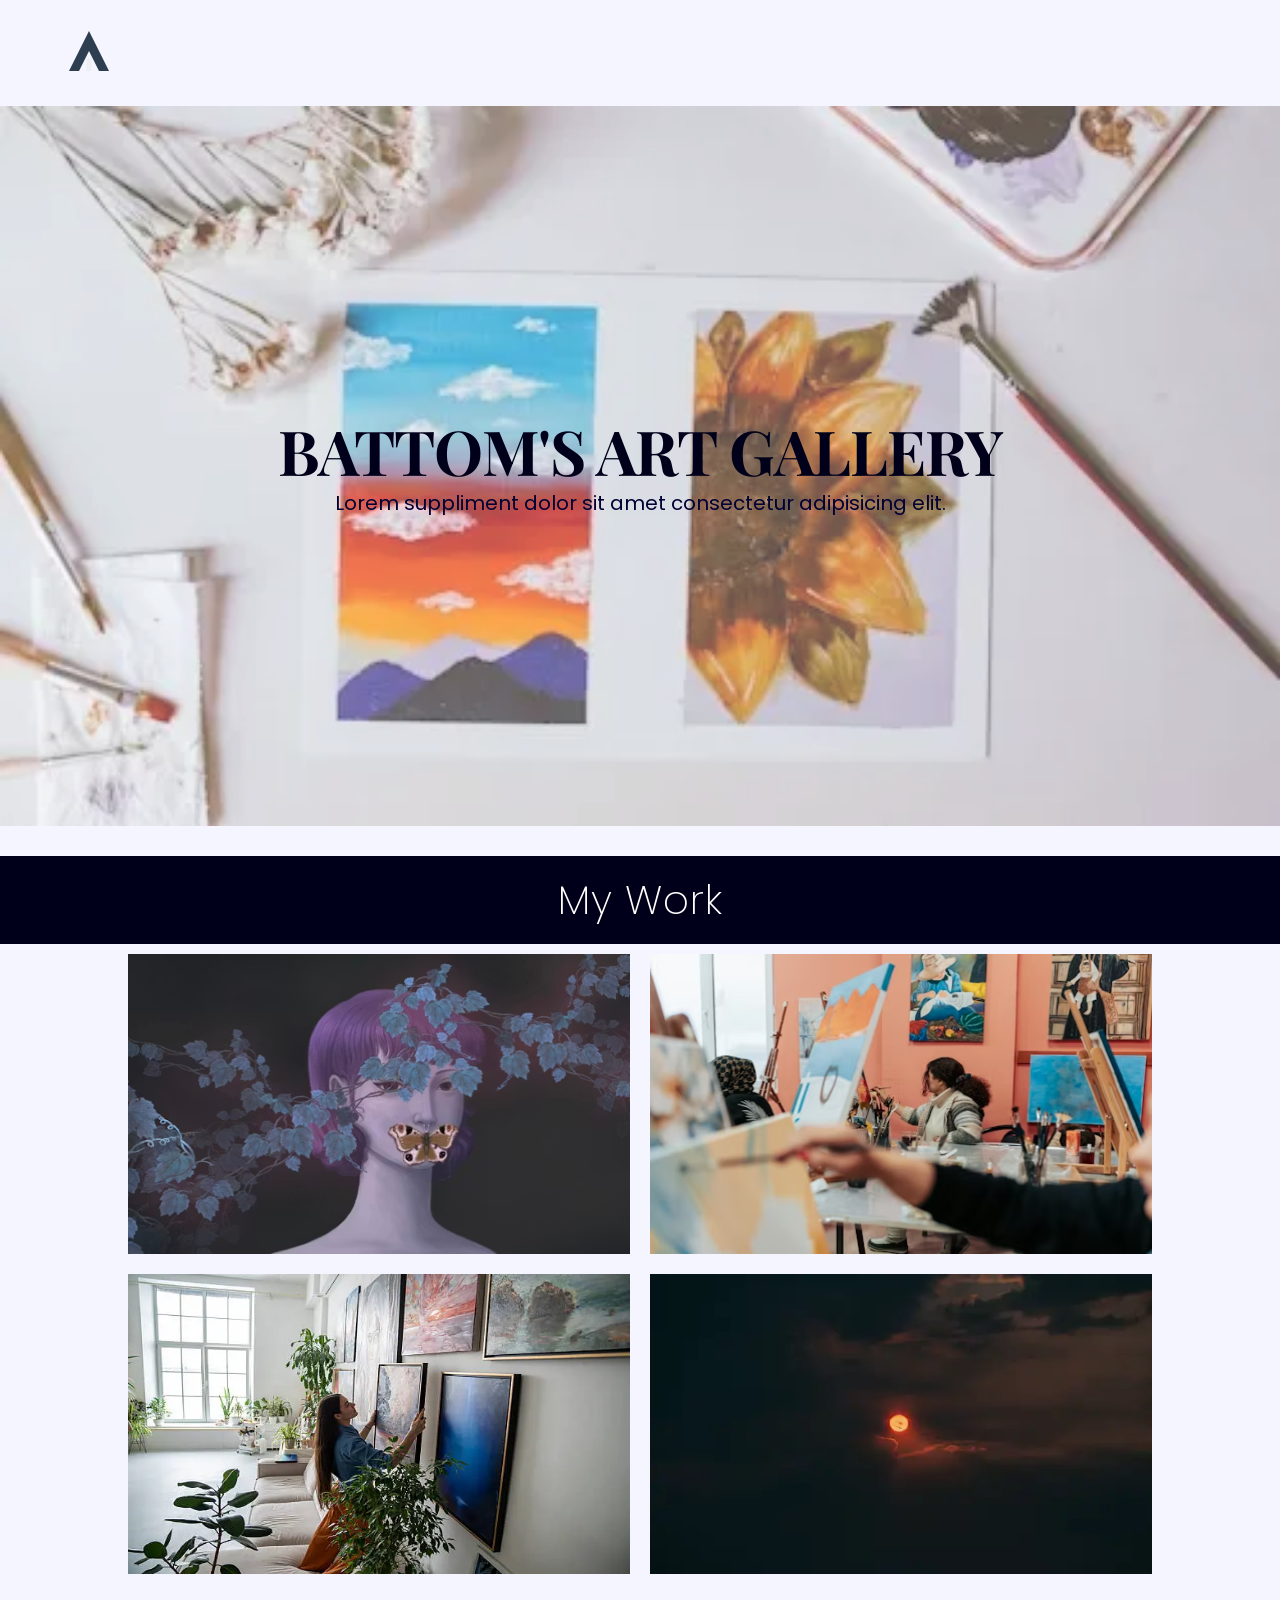
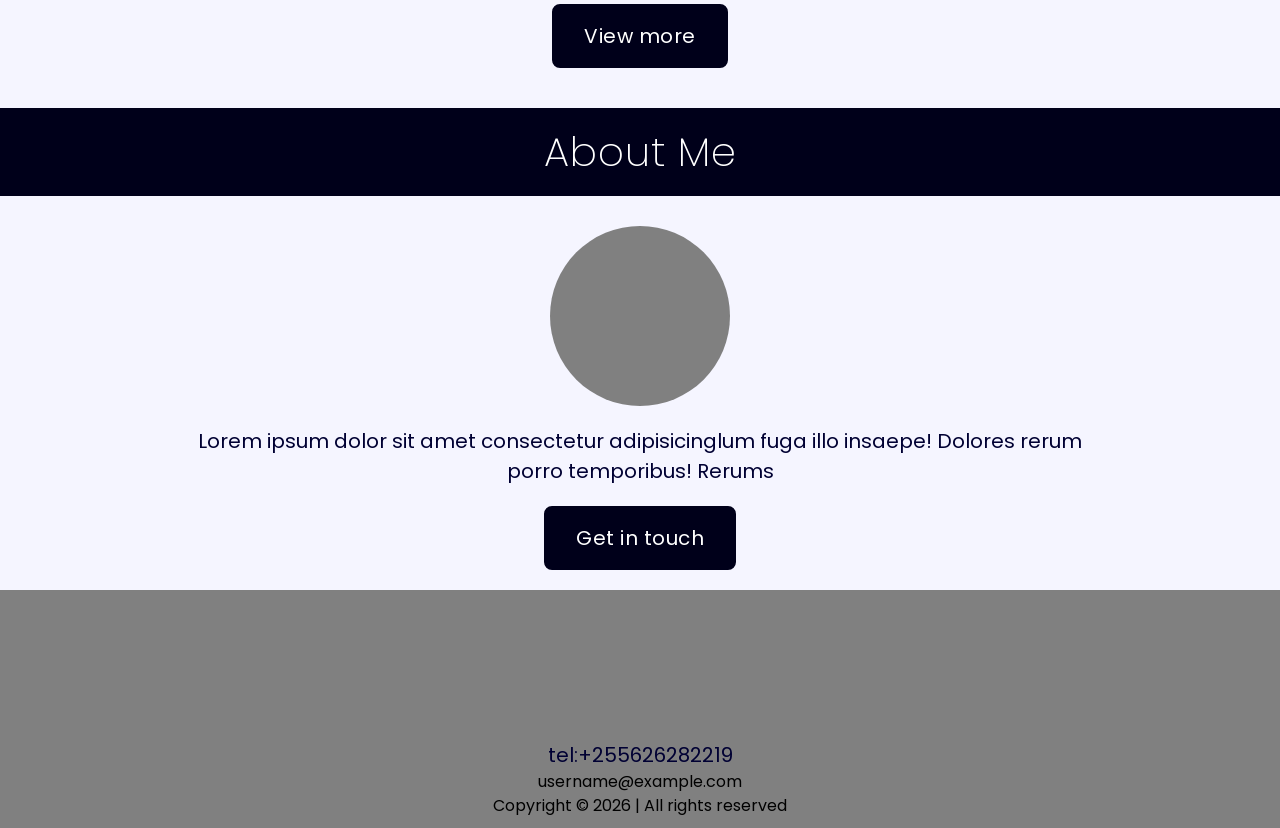
<file: index.html>
<!doctype html>
<html lang="en">
  <head>
    <meta charset="UTF-8" />
    <meta name="viewport" content="width=device-width, initial-scale=1.0" />
    <link rel="preconnect" href="https://fonts.googleapis.com" />
    <link rel="preconnect" href="https://fonts.gstatic.com" crossorigin />
    <link
      href="https://fonts.googleapis.com/css2?family=Playfair+Display:ital,wght@0,400..900;1,400..900&family=Poppins:ital,wght@0,100;0,200;0,300;0,400;0,500;0,600;0,700;0,800;0,900;1,100;1,200;1,300;1,400;1,500;1,600;1,700;1,800;1,900&display=swap"
      rel="stylesheet"
    />
    <link rel="stylesheet" href="style.css" />
    <link rel="stylesheet" href="query.css" />
    <title>Battom Art Gallery - Home</title>
    <meta name="description" content="A collection of art work and drawing of a junior artist named Battom from Arusha"/>
    <meta name="keywords" content="SUA, Art work, Battom art gallery, Gallery, Art, Mchoraji Bora, Mchoraji SUA, Mchoraji BVM, Mchoraji Arusha, Mchoraji, Mchoraji mbunifu, Mbunifu"/>
  </head>
  <body>
    <!-- HEADER-SECTION -->
    <div class="container">
      <header>
        <!-- Navigation bar -->
        <nav class="navbar">
          <img
            src="Asset/logo.svg"
            alt="The logo of a proffesional art gallery"
            class="logo"
          />
        </nav>
        <!-- Hero section -->
        <section class="hero-section">
          <div class="hero-text-container">
            <h1 class="hero-heading">BATTOM'S ART GALLERY</h1>
            <p class="hero-paragraph">
              Lorem suppliment dolor sit amet consectetur adipisicing elit.
            </p>
          </div>
          <img src="Asset/hero-img.webp" alt="" class="hero-img" />
        </section>
      </header>

      <!-- MAIN-SECTION -->
      <main class="main-container">
        <!-- Features-section -->
        <section class="features-section">
          <div class="sections-heading-container">
            <h2 class="sections-heading">My Work</h2>
          </div>
          <div class="features-card-container" id="features-card-container">
          
          </div>
          <div class="view-more-btn-container">
            <button id="btn" class="btn action-btn">View more</button>
          </div>
        </section>

        <!-- CTA-Section -->
        <section class="CTA-section">
          <div class="sections-heading-container">
            <h2 class="sections-heading">About Me</h2>
          </div>
          <div class="CTA-description-container">
            <div class="prof-img"></div>
            <p class="my-short-description">
              Lorem ipsum dolor sit amet consectetur adipisicinglum fuga illo
              insaepe! Dolores rerum porro temporibus! Rerums
            </p>
            <a href="" class="btn btn-primary">Get in touch</a>
          </div>
        </section>
      </main>
      <!-- FOOTER-SECTION -->
      <footer class="footer">
        <a href="tel:+255626282219" class="telephone-number"
          >tel:+255626282219</a
        >
        <p class="email">username@example.com</p>
        <p class="copyright-text">Copyright &copy 2026 | All rights reserved</p>
      </footer>
    </div>



    <script src="app.js"></script>
  </body>
</html>
</file>
<file: style.css>
:root{
    /* --- font sizes --- */
    --text-h1: 4.8rem;
    --text-h2: 4rem;
    --text-h3: 3.2rem;
    --text-h4: 2.4rem;
    --text-h5: 2rem;
    --text-paragraph: 1.6rem;
    --text-base: 1.4rem;
    --text-small: 1.2rem;

    /* --- Font-Weight --- */
    --font-family-heading: "Playfair Display", serif;
    --font-family-paragraph: "Poppins", sans-serif;

    /* --- Font-Weight --- */
    --font-weight-bold: 700;
    --font-weight-normal: 400;
    --font-weight-thin: 200;

    /* --- Line height --- */
    --line-height-tight: 1.2;
    --line-height-normal: 1.5;

    /* --- Letter-Spacing --- */
    --letter-spacing-tight: -1px;

    /* --- COLORS --- */    
    --black: hsl(240, 0%, 0%);
    --grey-0: hsl(240, 100%, 5%);
    --grey-1: hsl(240, 100%, 10%);
    --grey-2: hsl(240, 100%, 30%);
    --grey-3: hsl(240, 0%, 50%);
    --grey-4: hsl(240, 100%, 98%);
    --white: hsl(240, 100%, 100%);

}

*{
    margin: 0;
    padding: 0;
    box-sizing: border-box;
}

html {
    font-size: 31.25%;
}

body{
    font-family: var(--font-family-paragraph);
    font-size: var(--text-paragraph);
    color: var(--grey-1);
    font-weight: var(--font-weight-normal);
    line-height: var(--line-height-normal);
    background-color: var(--grey-4);
}

.container {
    max-width: 1440px;
    width: 100%;
    margin: 0 auto;
}

h1, h2, h3, h4, h5 {
    color: var(--grey-0);
    font-weight: var(--font-weight-bold);
    line-height: var(--line-height-tight);
    letter-spacing: var(--letter-spacing-tight);
    font-family: var(--font-family-heading);
}

h1 {
    font-size: var(--text-h1);
}

h2 {
    font-size: var(--text-h2);
}

h3 {
    font-size: var(--text-h3);
}

h4{
    font-size: var(--text-h4);
}

h5{
    font-size: var(--text-h5);
}

p {
    font-size: var(--text-paragraph);
}

a {
    font-size: var(--text-paragraph);
    display: inline-block;
}

a:link, a:visited, a:active, a:hover {
    color: var(--grey-1);
    text-decoration: none;
}

.small-text {
    font-size: var(--text-small);
}

/* ----------- COMPONENTS ----------- */

.btn {
    padding: 1.5rem 3rem;
    border-radius: 8px;
    letter-spacing: .5px;
}

.btn-primary:link, .btn-primary:visited {
    color: var(--white);
    background-color: var(--grey-0);
    border: 2px solid var(--grey-0);
}

.btn-primary:hover, .btn-primary:active {
    color: var(--white);
    background-color: var(--grey-1);
    border: 2px solid var(--grey-1);
}

.action-btn {
    color: var(--white);
    background-color: var(--grey-0);
    border: 2px solid var(--grey-0);
    font-size: var(--text-paragraph);
    font-family: var(--font-family-paragraph);
}

.action-btn:hover, .action-btn:active {
    background-color: var(--grey-1);
    border: 2px solid var(--grey-1);
}

/* ----------- SECTION ----------- */

/* ----- HEADER-SECTION ----- */
header{
    display: flex;
    flex-direction: column;
    gap: .5rem;
    margin-bottom: 3rem;
    grid-column: span 8;
}

.navbar {
    display: flex;
    gap: auto;
    padding: 2% 5%;
}

.logo {
    width: 5rem;
    height: 5rem;
}

.hero-section{
    display: flex;
    flex-direction: column;
    gap: 2rem;
    position: relative;
    justify-content: center;
    align-items: center;
}

.hero-text-container {
    position: absolute;
    z-index: 2;
    padding: 0 3rem;
    text-align: center;
    max-width: 1200px;
    width: 90%;
    margin: 0 auto;
}

.hero-heading {
    font-size: var(--text-h1);
}

.hero-paragraph {
    font-size: 2rem;
    color: var(--grey-1);
}

.hero-img {
    width: 100%;
    opacity: .7;
}


/* ---- main-section ---- */

/* --- featur0section ---- */

.features-section {
    display: flex;
    flex-direction: column;
    gap: 1rem;
}

.sections-heading-container{
    display: flex;
    flex-direction: column;
    align-items: center;
    padding: 2rem 0;
    background-color: var(--grey-0);
}

.sections-heading {
    color: var(--white);
    font-size: var(--text-h3);
    font-weight: var(--font-weight-thin);
    letter-spacing: 1px;
    font-family: var(--font-family-paragraph);
}

.features-card-container {
    display: grid;
    grid-template-columns:  1fr;
    gap: 2rem;
    width: 80%;
    max-width: 1200px;
    margin: 0 auto;
}

.gallery-item {
    width: 100%;
    height: 30rem;
}

.view-more-btn-container{
    display: flex;
    justify-content: center;
    margin-top: 2rem;
}

/* ------- CTA-section ------- */

.CTA-section {
    margin-top: 4rem;
    display: flex;
    flex-direction: column;
    gap: 1rem;
}

.CTA-description-container {
    padding: 2rem 0;
    display: flex;
    flex-direction: column;
    gap: 2rem;
    align-items: center;
    width: 80%;
    max-width: 1200px;
    margin: 0 auto;
}

.prof-img {
    width: 18rem;
    height: 18rem;
    border-radius: 50%;
    background-color: var(--grey-3);
}

.my-short-description {
    text-align: center;
    font-size: var(--text-paragraph);
    padding: 0 4rem;
}

/* ----------- Footer section ----------- */

.footer {
    padding-top: 15rem;
    padding-bottom: 1rem;
    background-color: var(--grey-3);
    display: flex;
    flex-direction: column;
    align-items: center;
}

.email, .copyright-text {
    color: var(--black);
    font-size: var(--text-base);
}

.telephone-number {
    color: var(--black);
}
</file>
<file: query.css>
/* ---- MOBILE: 320px - 375px ----*/

@media (min-width: 20.625rem){
    html{
        font-size: 37.25%;
    }
}

@media (min-width: 26.5625rem){
    html{
        font-size: 43.75%;
    }
    .features-card-container {
        display: grid;
        grid-template-columns: repeat(2, 1fr);
    }
}

@media (min-width: 35rem){
    html{
        font-size: 50%;
    }
}

@media (min-width: 48rem){
    html{
        font-size: 56.25%;
    }
}

@media (min-width: 64rem){
    html{
        font-size: 62.5%;
    }
    :root{
    /* --- font sizes --- */
    --text-h1: 6.2rem;
    --text-h2: 4.8rem;
    --text-h3: 4rem;
    --text-h4: 3.2rem;
    --text-h5: 2.4rem;
    --text-paragraph: 2rem;
    --text-base: 1.6rem;
    --text-small: 1.4rem;
    }
}
</file>
